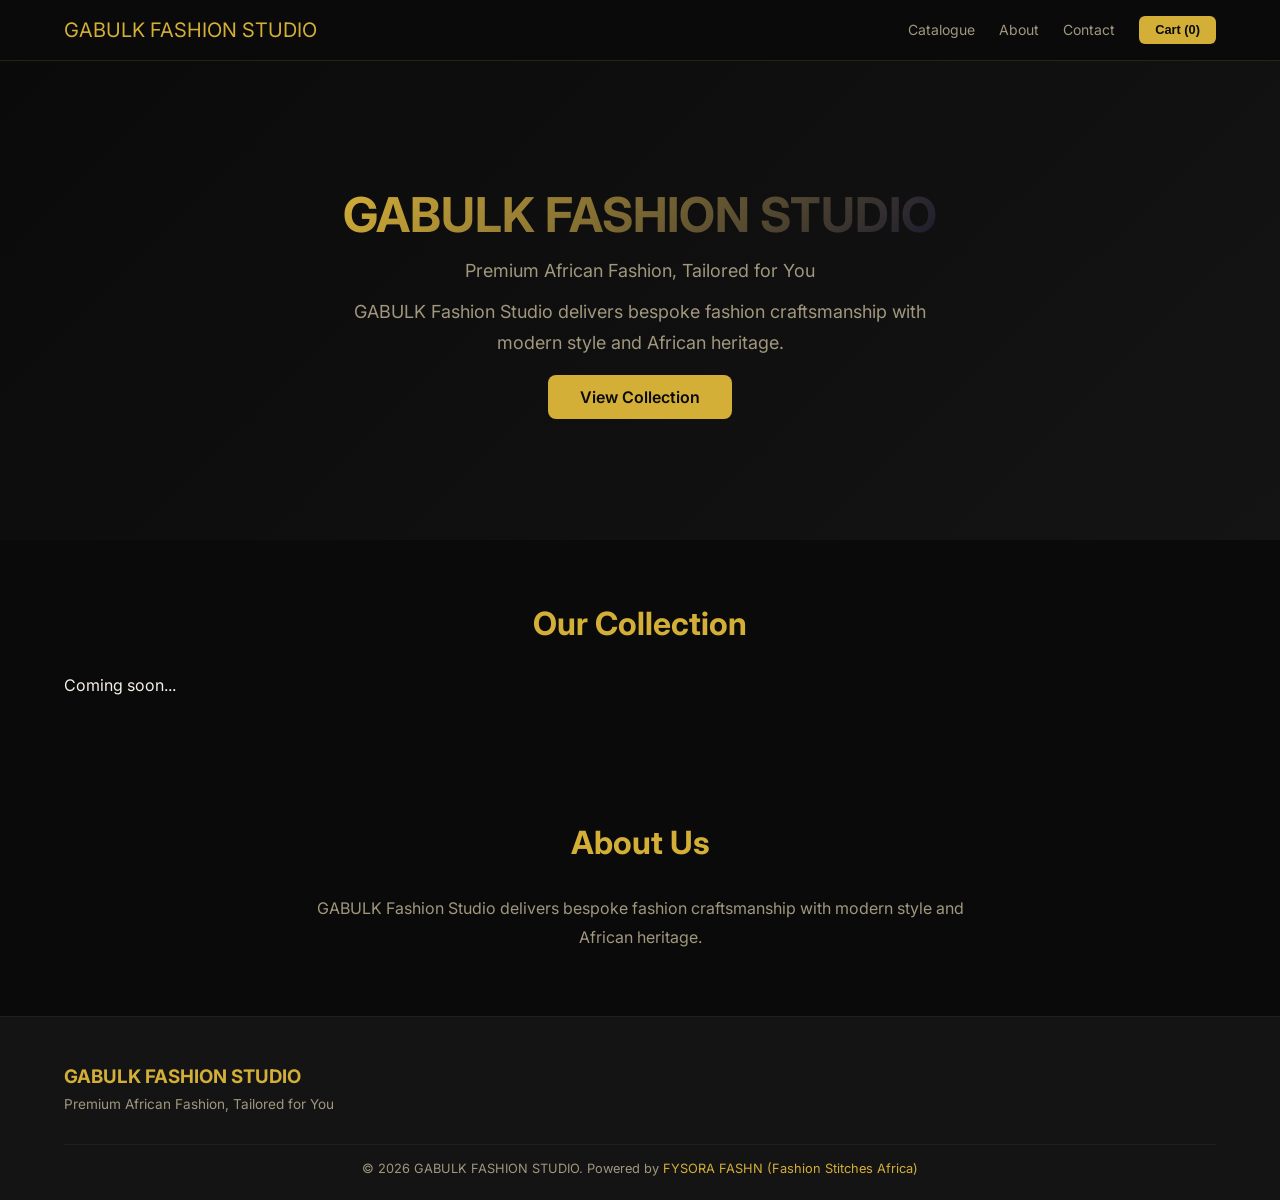
<file: docs/index.html>
<!DOCTYPE html>
<html lang="en">
<head>
  <meta charset="UTF-8" />
  <meta name="viewport" content="width=device-width,initial-scale=1.0" />
  <title>GABULK FASHION STUDIO — Premium African Fashion, Tailored for You</title>
  <meta name="description" content="GABULK FASHION STUDIO. Premium African Fashion, Tailored for You. Powered by FYSORA FASHN (Fashion Stitches Africa)." />
  <link rel="stylesheet" href="styles.css" />
  <link rel="preconnect" href="https://fonts.googleapis.com" />
  <link href="https://fonts.googleapis.com/css2?family=Inter:wght@700&family=Inter:wght@400;500;600&display=swap" rel="stylesheet" />
</head>
<body>
  <nav class="navbar">
    <div class="container nav-content">
      <a href="#" class="logo">GABULK FASHION STUDIO</a>
      <div class="nav-links">
        <a href="#catalogue">Catalogue</a>
        <a href="#about">About</a>
        <a href="#contact">Contact</a>
        <button class="cart-toggle" onclick="toggleCart()">
          Cart (<span id="cart-count">0</span>)
        </button>
      </div>
    </div>
  </nav>

  <header class="hero" style="background:linear-gradient(135deg,var(--bg),var(--surface));">
    <div class="container">
      <h1>GABULK FASHION STUDIO</h1>
      <p>Premium African Fashion, Tailored for You</p>
      <p class="hero-desc">GABULK Fashion Studio delivers bespoke fashion craftsmanship with modern style and African heritage.</p>
      <a href="#catalogue" class="cta-btn">View Collection</a>
    </div>
  </header>

  <section id="catalogue" class="catalogue">
    <div class="container">
      <h2>Our Collection</h2>
      <div class="product-grid"><p class="empty">Coming soon...</p></div>
    </div>
  </section>

  <!-- Cart Sidebar -->
  <div id="cart-sidebar" class="cart-sidebar">
    <div class="cart-header">
      <h3>Your Cart</h3>
      <button onclick="toggleCart()" class="close-cart">&times;</button>
    </div>
    <div id="cart-items" class="cart-items"></div>
    <div class="cart-footer">
      <p class="cart-total">Total: <span id="cart-total">0</span></p>
      <button class="submit-cart-btn" onclick="submitCart()">Submit Order</button>
      <p class="cart-note">Order will be sent to our dashboard for processing</p>
    </div>
  </div>
  <div id="cart-overlay" class="cart-overlay" onclick="toggleCart()"></div>

  <section id="about" class="about">
    <div class="container">
      <h2>About Us</h2>
      <p>GABULK Fashion Studio delivers bespoke fashion craftsmanship with modern style and African heritage.</p>
      
      
    </div>
  </section>

  <footer id="contact">
    <div class="container">
      <div class="footer-grid">
        <div class="footer-brand">
          <h3>GABULK FASHION STUDIO</h3>
          <p>Premium African Fashion, Tailored for You</p>
        </div>
        
        
      </div>
      <div class="footer-bottom">
        <p>&copy; 2026 GABULK FASHION STUDIO. Powered by <a href="https://fs-africa.org.ng" target="_blank">FYSORA FASHN (Fashion Stitches Africa)</a></p>
      </div>
    </div>
  </footer>

  <script>
    // FSA Cart System — auto-submits to FSA Dashboard
    let cart = [];
    window.FSA_SYNC = { orgName: "GABULK FASHION STUDIO", domain: "gabulkfashionstudio.org.ng" };

    function addToCart(id, name, price, currency) {
      const existing = cart.find(i => i.id === id);
      if (existing) { existing.qty++; }
      else { cart.push({ id, name, price, currency, qty: 1 }); }
      updateCartUI();
      toggleCart(true);
    }

    function removeFromCart(id) {
      cart = cart.filter(i => i.id !== id);
      updateCartUI();
    }

    function updateCartUI() {
      document.getElementById('cart-count').textContent = cart.reduce((s, i) => s + i.qty, 0);
      const container = document.getElementById('cart-items');
      // SECURITY: build cart rows with DOM APIs and textContent so item names
      // (which originate from org-supplied catalogue data) can never execute
      // HTML/JS in visitors' browsers.
      while (container.firstChild) container.removeChild(container.firstChild);
      if (cart.length === 0) {
        var empty = document.createElement('p');
        empty.className = 'cart-empty';
        empty.textContent = 'Your cart is empty';
        container.appendChild(empty);
        document.getElementById('cart-total').textContent = '0';
        return;
      }
      cart.forEach(function(i) {
        var row = document.createElement('div'); row.className = 'cart-item';
        var info = document.createElement('div'); info.className = 'cart-item-info';
        var nm = document.createElement('span'); nm.className = 'cart-item-name'; nm.textContent = String(i.name == null ? '' : i.name);
        var pr = document.createElement('span'); pr.className = 'cart-item-price';
        pr.textContent = String(i.currency) + ' ' + (i.price * i.qty).toLocaleString() + ' (x' + i.qty + ')';
        info.appendChild(nm); info.appendChild(pr);
        var rm = document.createElement('button'); rm.className = 'cart-remove';
        rm.setAttribute('type', 'button');
        rm.textContent = '×';
        rm.addEventListener('click', function() { removeFromCart(i.id); });
        row.appendChild(info); row.appendChild(rm);
        container.appendChild(row);
      });
      const total = cart.reduce((s, i) => s + (i.price * i.qty), 0);
      const cur = cart[0]?.currency || 'NGN';
      document.getElementById('cart-total').textContent = cur + ' ' + total.toLocaleString();
    }

    function toggleCart(forceOpen) {
      const sidebar = document.getElementById('cart-sidebar');
      const overlay = document.getElementById('cart-overlay');
      const isOpen = sidebar.classList.contains('open');
      if (forceOpen === true || !isOpen) {
        sidebar.classList.add('open');
        overlay.classList.add('open');
      } else {
        sidebar.classList.remove('open');
        overlay.classList.remove('open');
      }
    }

    function submitCart() {
      if (cart.length === 0) { alert('Cart is empty'); return; }
      // Submit to FSA platform
      const orderData = {
        org: "GABULK FASHION STUDIO",
        domain: "gabulkfashionstudio.org.ng",
        items: cart,
        total: cart.reduce((s, i) => s + (i.price * i.qty), 0),
        currency: cart[0]?.currency || 'NGN',
        submitted_at: new Date().toISOString()
      };
      // Post to FSA API
      fetch('https://fs-africa.org.ng/api/cart-submit', {
        method: 'POST',
        headers: { 'Content-Type': 'application/json' },
        body: JSON.stringify(orderData)
      }).then(() => {
        alert('Order submitted successfully! You will be contacted shortly.');
        cart = [];
        updateCartUI();
        toggleCart();
      }).catch(() => {
        alert('Order submitted! Our team will reach out to you soon.');
        cart = [];
        updateCartUI();
        toggleCart();
      });
    }

    if ('serviceWorker' in navigator) {
      navigator.serviceWorker.register('/sw.js').catch(() => {});
    }
  </script>
</body>
</html>
</file>
<file: docs/styles.css>
*{margin:0;padding:0;box-sizing:border-box}
:root{--brand:#D4AF37;--accent:#1a1a2e;--bg:#0a0a0a;--surface:#141414;--text:#f5f0e8;--muted:#a0977d}
body{font-family:'Inter',sans-serif;background:var(--bg);color:var(--text)}
.container{max-width:1200px;margin:0 auto;padding:0 1.5rem}
.navbar{position:fixed;top:0;left:0;right:0;z-index:100;background:rgba(10,10,10,.9);backdrop-filter:blur(10px);border-bottom:1px solid rgba(212,175,55,.15);padding:1rem 0}
.nav-content{display:flex;align-items:center;justify-content:space-between}
.logo{font-family:'Inter',serif;font-size:1.25rem;color:var(--brand);text-decoration:none}
.nav-links{display:flex;gap:1.5rem;align-items:center}
.nav-links a{color:var(--muted);text-decoration:none;font-size:.875rem;transition:color .2s}
.nav-links a:hover{color:var(--brand)}
.cart-toggle{background:var(--brand);color:var(--bg);border:none;padding:.4rem 1rem;border-radius:6px;cursor:pointer;font-size:.8rem;font-weight:600}
.hero{padding:8rem 0 4rem;text-align:center;min-height:60vh;display:flex;align-items:center}
.hero h1{font-family:'Inter',serif;font-size:3rem;background:linear-gradient(135deg,var(--brand),var(--accent));-webkit-background-clip:text;-webkit-text-fill-color:transparent}
.hero p{color:var(--muted);margin:1rem 0;font-size:1.125rem}
.hero-desc{max-width:600px;margin:0 auto 2rem;line-height:1.7;font-size:.95rem}
.cta-btn{display:inline-block;background:var(--brand);color:var(--bg);padding:.75rem 2rem;border-radius:8px;text-decoration:none;font-weight:600;transition:transform .2s}
.cta-btn:hover{transform:translateY(-2px)}
.catalogue,.about{padding:4rem 0}
.catalogue h2,.about h2{font-family:'Inter',serif;font-size:2rem;text-align:center;margin-bottom:2rem;color:var(--brand)}
.product-grid{display:grid;grid-template-columns:repeat(auto-fill,minmax(250px,1fr));gap:1.5rem}
.product-card{background:var(--surface);border-radius:12px;overflow:hidden;border:1px solid rgba(255,255,255,.05);transition:transform .2s}
.product-card:hover{transform:translateY(-4px)}
.product-card img{width:100%;height:280px;object-fit:cover}
.product-info{padding:1rem}
.product-info h3{font-size:.95rem;margin-bottom:.25rem}
.product-desc{font-size:.8rem;color:var(--muted);margin-bottom:.5rem;display:-webkit-box;-webkit-line-clamp:2;-webkit-box-orient:vertical;overflow:hidden}
.price{color:var(--brand);font-weight:600;margin-bottom:.75rem}
.add-to-cart-btn{width:100%;background:var(--brand);color:var(--bg);border:none;padding:.5rem;border-radius:6px;cursor:pointer;font-weight:600;font-size:.8rem;transition:opacity .2s}
.add-to-cart-btn:hover{opacity:.9}
.about p,.about .vision p,.about .mission p{max-width:700px;margin:0 auto;line-height:1.8;color:var(--muted);text-align:center}
.about .vision,.about .mission{margin-top:2rem}
.about .vision h3,.about .mission h3{font-family:'Inter',serif;color:var(--brand);text-align:center;margin-bottom:.5rem}

/* Cart Sidebar */
.cart-sidebar{position:fixed;top:0;right:-400px;width:380px;max-width:90vw;height:100vh;background:var(--surface);z-index:200;transition:right .3s;display:flex;flex-direction:column;border-left:1px solid rgba(255,255,255,.1)}
.cart-sidebar.open{right:0}
.cart-overlay{position:fixed;inset:0;background:rgba(0,0,0,.5);z-index:199;opacity:0;pointer-events:none;transition:opacity .3s}
.cart-overlay.open{opacity:1;pointer-events:auto}
.cart-header{display:flex;justify-content:space-between;align-items:center;padding:1.5rem;border-bottom:1px solid rgba(255,255,255,.1)}
.cart-header h3{font-family:'Inter',serif;color:var(--brand)}
.close-cart{background:none;border:none;color:var(--muted);font-size:1.5rem;cursor:pointer}
.cart-items{flex:1;overflow-y:auto;padding:1rem 1.5rem}
.cart-empty{text-align:center;color:var(--muted);padding:2rem 0}
.cart-item{display:flex;justify-content:space-between;align-items:center;padding:.75rem 0;border-bottom:1px solid rgba(255,255,255,.05)}
.cart-item-name{font-size:.9rem;font-weight:500}
.cart-item-price{font-size:.8rem;color:var(--brand);display:block}
.cart-remove{background:none;border:none;color:var(--muted);font-size:1.2rem;cursor:pointer}
.cart-footer{padding:1.5rem;border-top:1px solid rgba(255,255,255,.1)}
.cart-total{font-size:1.1rem;font-weight:700;color:var(--brand);margin-bottom:1rem}
.submit-cart-btn{width:100%;background:var(--brand);color:var(--bg);border:none;padding:.75rem;border-radius:8px;cursor:pointer;font-weight:600;font-size:.9rem;transition:opacity .2s}
.submit-cart-btn:hover{opacity:.9}
.cart-note{font-size:.7rem;color:var(--muted);text-align:center;margin-top:.5rem}

/* Footer */
footer{padding:3rem 0 1.5rem;border-top:1px solid rgba(255,255,255,.05);background:var(--surface)}
.footer-grid{display:grid;grid-template-columns:repeat(auto-fit,minmax(200px,1fr));gap:2rem;margin-bottom:2rem}
.footer-brand h3{font-family:'Inter',serif;color:var(--brand);margin-bottom:.5rem}
.footer-brand p{color:var(--muted);font-size:.85rem}
.contact-info p{color:var(--muted);font-size:.85rem;margin-bottom:.3rem}
.contact-info a{color:var(--brand);text-decoration:none}
.social-links{display:flex;flex-wrap:wrap;gap:.75rem}
.social-links a{color:var(--muted);text-decoration:none;font-size:.85rem;padding:.3rem .7rem;border:1px solid rgba(255,255,255,.1);border-radius:6px;transition:all .2s}
.social-links a:hover{color:var(--brand);border-color:var(--brand)}
.footer-bottom{text-align:center;color:var(--muted);font-size:.8rem;padding-top:1rem;border-top:1px solid rgba(255,255,255,.05)}
.footer-bottom a{color:var(--brand);text-decoration:none}

@media(max-width:640px){.hero h1{font-size:2rem}.nav-links{display:none}.product-grid{grid-template-columns:1fr}.cart-sidebar{width:100%}}
</file>
